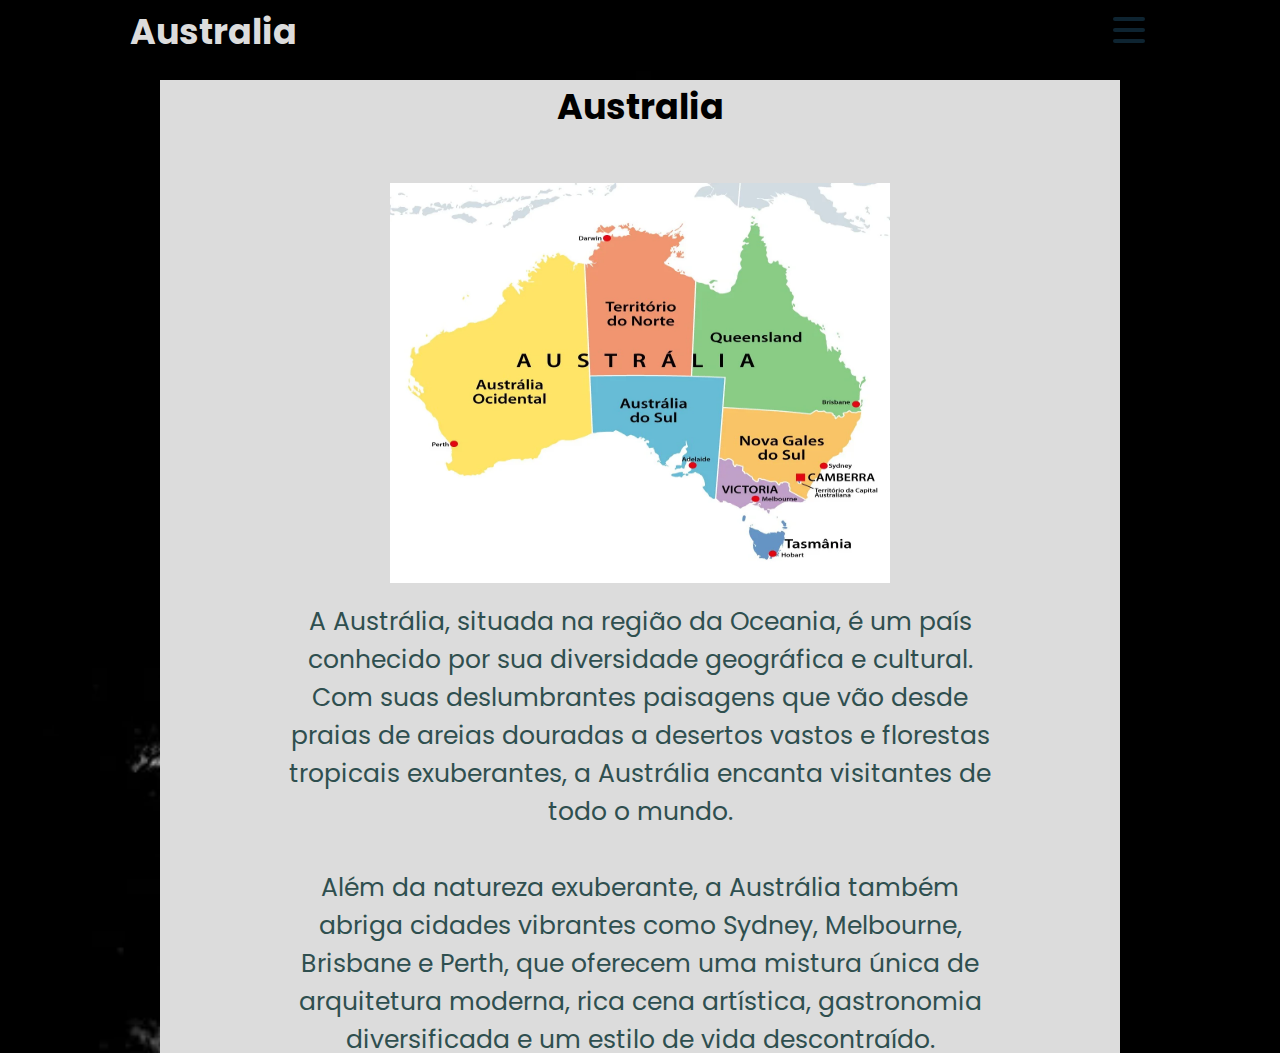
<file: index.html>
<html>
<head>
  <meta charset="utf-8" />
  <title>Australia</title>
  <link href="Css.css" rel="stylesheet" type="text/css" />
</head>
<body>
  <nav>
    <div class="navbar">
      <div class="container nav-container">
          <input class="checkbox" type="checkbox" name="" id="" />
          <div class="hamburger-lines">
            <span class="line line1"></span>
            <span class="line line2"></span>
            <span class="line line3"></span>
          </div>  
        <div class="logo">
          <h1>Australia</h1>
        </div>
        <div class="menu-items">
          <li><a href="#">Home</a></li>
          <li><a href="Paissagens.html">Locais</a></li>
          <li><a href="Animais.html">Animais</a></li>
       
        </div>
      </div>
    </div>
  </nav>
    <div id="faixa-cinza">
      <h1>Australia</h1>
     
          <img src="asa.webp"sssss alt="Imagem da Faixa" id="imgw">
    <div id="faixa-cinzas">
<p>A Austrália, situada na região da Oceania, é um país conhecido por sua diversidade geográfica e cultural. Com suas deslumbrantes paisagens que vão desde praias de areias douradas a desertos vastos e florestas tropicais exuberantes, a Austrália encanta visitantes de todo o mundo.
     
Além da natureza exuberante, a Austrália também abriga cidades vibrantes como Sydney, Melbourne, Brisbane e Perth, que oferecem uma mistura única de arquitetura moderna, rica cena artística, gastronomia diversificada e um estilo de vida descontraído.

A cultura australiana é influenciada pela herança aborígene e pelas tradições trazidas pelos colonizadores europeus. O país também é famoso por sua vida selvagem única, incluindo coalas, cangurus e uma variedade de espécies marinhas.

Com um povo acolhedor e uma qualidade de vida invejável, a Austrália se destaca como um destino turístico imperdível e um lugar fascinante para se viver e explorar.</p>
        </div>

</div>
</body>
</html>
</file>
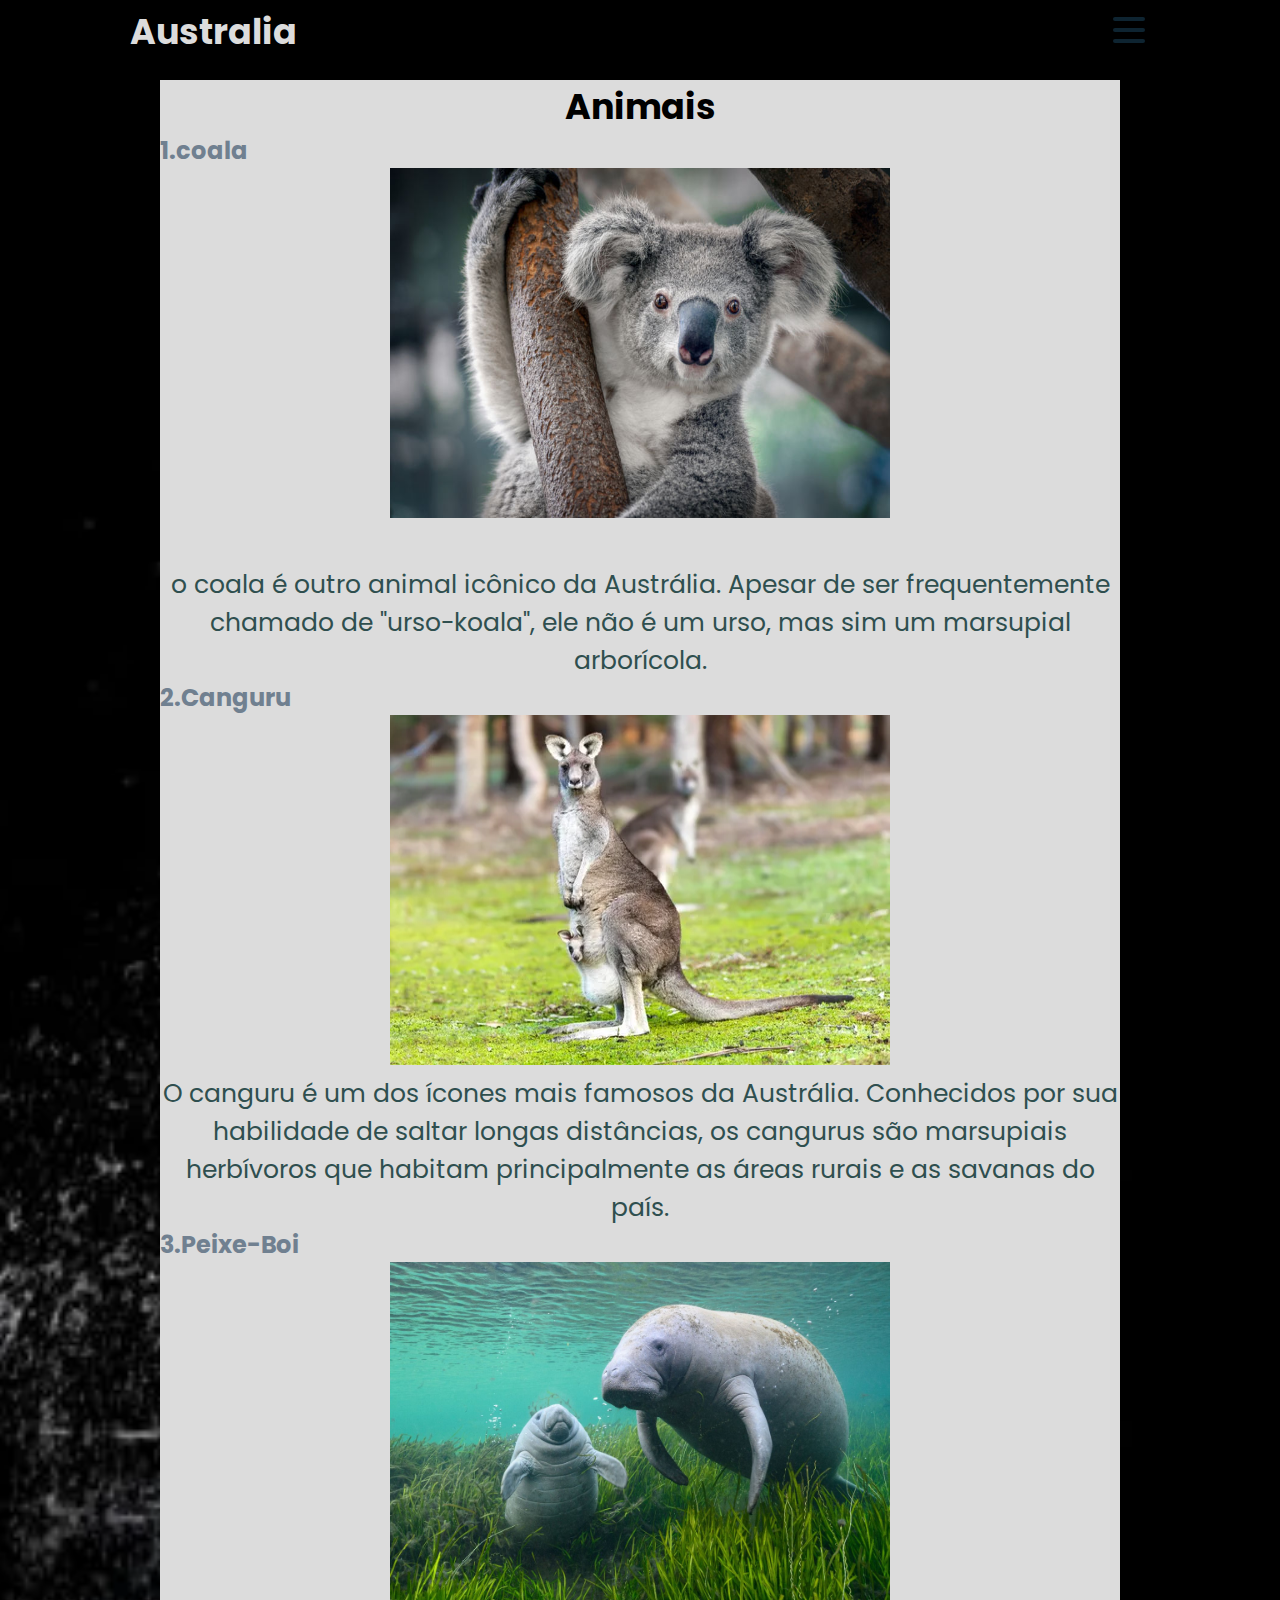
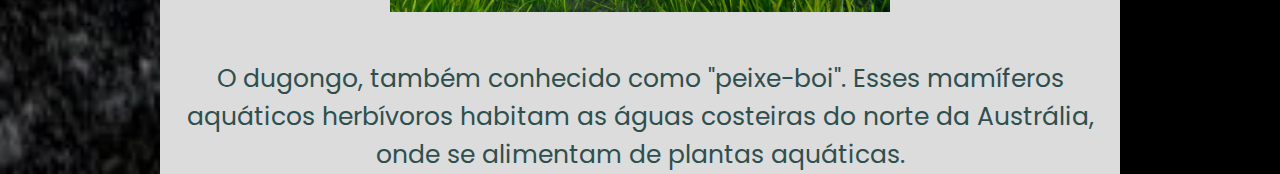
<file: Animais.html>
<html>
<head>
  <meta charset="utf-8" />
  <title>Australia</title>
  <link href="Css.css" rel="stylesheet" type="text/css" />
</head>
<body>
  <nav>
    <div class="navbar">
      <div class="container nav-container">
          <input class="checkbox" type="checkbox" name="" id="" />
          <div class="hamburger-lines">
            <span class="line line1"></span>
            <span class="line line2"></span>
            <span class="line line3"></span>
          </div>  
        <div class="logo">
          <h1>Australia</h1>
        </div>
        <div class="menu-items">
          <li><a href="index.html">Home</a></li>
          <li><a href="Paissagens.html">Locais</a></li>
          <li><a href="Animais.html">Animais</a></li>
       
        </div>
      </div>
    </div>
  </nav>
    <div id="faixa-cinza">
      <h1>Animais</h1>
        <h2>1.coala</h2>
          <img src="coala.jpg" alt="Imagem da Faixa" id="img">
       
        <p id="pi">
        o coala é outro animal icônico da Austrália. Apesar de ser frequentemente chamado de "urso-koala", ele não é um urso, mas sim um marsupial arborícola.</p>
        
        
        <h2>2.Canguru</h2>
          <img src="canguru.webp" alt="Imagem da Faixa" id="img">
  
        <p id="pi">O canguru é um dos ícones mais famosos da Austrália. Conhecidos por sua habilidade de saltar longas distâncias, os cangurus são marsupiais herbívoros que habitam principalmente as áreas rurais e as savanas do país.</p>
        
        <h2>3.Peixe-Boi</h2>
          <img src="24.jpg" alt="Imagem da Faixa" id="img">
        
        <p id="pi">
        O dugongo, também conhecido como "peixe-boi". Esses mamíferos aquáticos herbívoros habitam as águas costeiras do norte da Austrália, onde se alimentam de plantas aquáticas.</p>
       

</div>
</body>
</html>
</file>
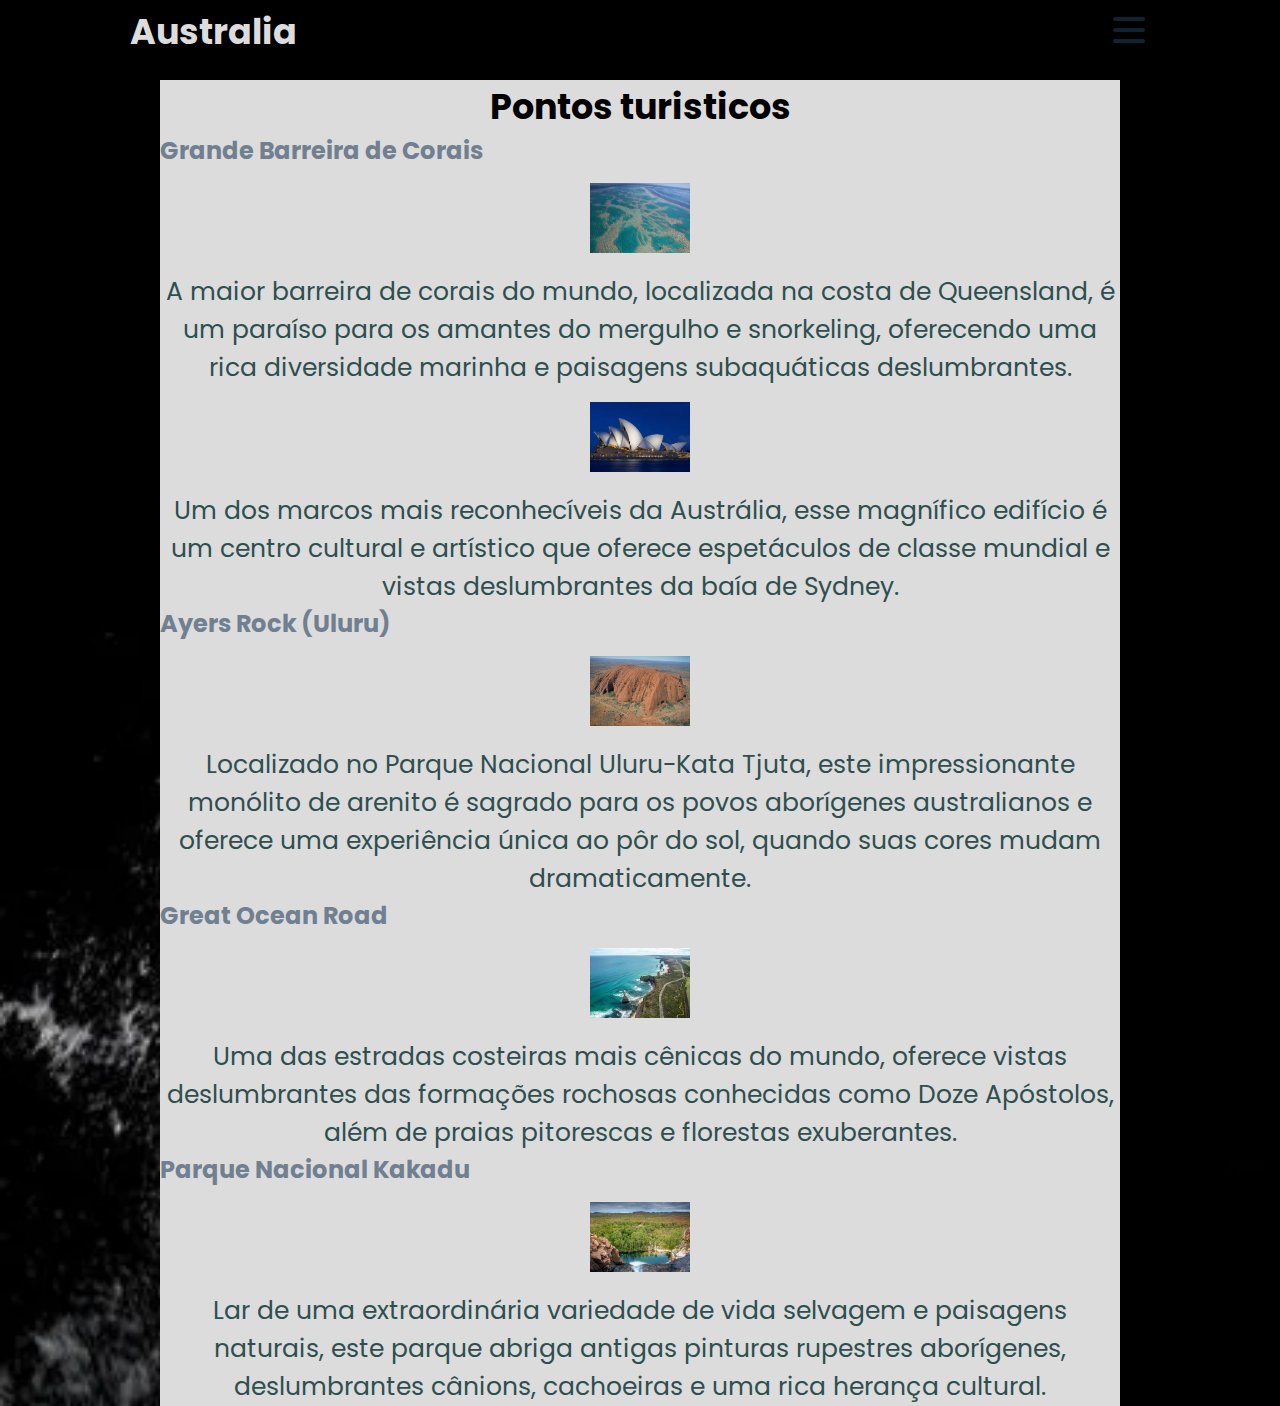
<file: Paissagens.html>
<html>
<head>
  <meta charset="utf-8" />
  <title>Australia</title>
  <link href="Css.css" rel="stylesheet" type="text/css" />
</head>
<body>
  <nav>
    <div class="navbar">
      <div class="container nav-container">
          <input class="checkbox" type="checkbox" name="" id="" />
          <div class="hamburger-lines">
            <span class="line line1"></span>
            <span class="line line2"></span>
            <span class="line line3"></span>
          </div>  
        <div class="logo">
          <h1>Australia</h1>
        </div>
        <div class="menu-items">
          <li><a href="index.html">Home</a></li>
          <li><a href="Paissagens.html">Locais</a></li>
          <li><a href="Animais.html">Animais</a></li>
         
        </div>
      </div>
    </div>
  </nav>
    <div id="faixa-cinza">
      <h1>Pontos turisticos</h1>
<ol>
  <li>
      <h2>Grande Barreira de Corais</h2>
    <img src="grande_barreira.webp" alt="Grande Barreira de Corais" class="imagem-lista">
    <p>A maior barreira de corais do mundo, localizada na costa de Queensland, é um paraíso para os amantes do mergulho e snorkeling, oferecendo uma rica diversidade marinha e paisagens subaquáticas deslumbrantes.</p>
  </li>
  <li>
    <img src="images.jpg" alt="Sydney Opera House" class="imagem-lista">
    <p>Um dos marcos mais reconhecíveis da Austrália, esse magnífico edifício é um centro cultural e artístico que oferece espetáculos de classe mundial e vistas deslumbrantes da baía de Sydney.</p>
  </li>
  <li>
      <h2>Ayers Rock (Uluru)</h2>
    <img src="face-Uluru-Ayers-Rock-Australia-Northern-Territory.webp" alt="Ayers Rock (Uluru)" class="imagem-lista">
    <p>Localizado no Parque Nacional Uluru-Kata Tjuta, este impressionante monólito de arenito é sagrado para os povos aborígenes australianos e oferece uma experiência única ao pôr do sol, quando suas cores mudam dramaticamente.</p>
  </li>
  <li>
      <h2>Great Ocean Road</h2>
    <img src="images%20(1).jpg" alt="Great Ocean Road" class="imagem-lista">
    <p>Uma das estradas costeiras mais cênicas do mundo, oferece vistas deslumbrantes das formações rochosas conhecidas como Doze Apóstolos, além de praias pitorescas e florestas exuberantes.</p>
  </li>
  <li>
      <h2>Parque Nacional Kakadu</h2>
    <img src="par.jpg" alt="Parque Nacional Kakadu" class="imagem-lista">
    <p>Lar de uma extraordinária variedade de vida selvagem e paisagens naturais, este parque abriga antigas pinturas rupestres aborígenes, deslumbrantes cânions, cachoeiras e uma rica herança cultural.</p>
  </li>
</ol>
</div>
</body>
</html>
</file>
<file: Css.css>
@import url("https://fonts.googleapis.com/css2?family=Poppins:ital,wght@0,100;0,200;0,300;0,400;0,500;0,600;0,700;0,800;0,900;1,100;1,200;1,300;1,400;1,500;1,600;1,700;1,800;1,900&display=swap");

* {
  margin: 0;
  padding: 0;
  box-sizing: border-box;
}

body {
  font-family: "Poppins", sans-serif;
  background:black;
  background-image: url("3.webp");
  background-repeat: repeat;
  background-size: cover;
}

body:hover {
  background-position: bottom;
}

p{
    color:darkslategray;
    white-space: pre-line;
    margin-top: 20px;
    font-size: 25px;
        
}
h1{
    font-size: 35px;
    
}
h2{
    text-align: left;

    color: #708090;
}
#hd{
    color:black;
 
}
#pi{

    margin-top: 10PX;
}
.container {
  max-width: 1050px;
  width: 90%;
  margin: auto;
}

.navbar {
  width: 100%;
  background-color: #000;
}

.nav-container {
  display: flex;
  justify-content: space-between;
  align-items: center;
  height: 62px;
}

.navbar .menu-items {
  display: flex;
}

.navbar .nav-container li {
  list-style: none;
}

.navbar .nav-container a {
  text-decoration: none;
  color: #0e2431;
  font-weight: 500;
  font-size: 1.2rem;
  padding: 0.9rem;
}

.navbar .nav-container a:hover{
    font-weight: bolder;
}

.nav-container {
  display: block;
  position: relative;
  height: 60px;
}

.nav-container .checkbox {
  position: absolute;
  display: block;
  height: 32px;
  width: 32px;
  top: 20px;
  right: 20px;
  z-index: 5;
  opacity: 0;
  cursor: pointer;
}

.nav-container .hamburger-lines {
  display: block;
  height: 26px;
  width: 32px;
  position: absolute;
  top: 17px;
  right: 20px;
  z-index: 2;
  display: flex;
  flex-direction: column;
  justify-content: space-between;
}

.nav-container .hamburger-lines .line {
  display: block;
  height: 4px;
  width: 100%;
  border-radius: 10px;
  background: #0e2431;
}

.nav-container .hamburger-lines .line1 {
  transform-origin: 0% 0%;
  transition: transform 0.4s ease-in-out;
}

.nav-container .hamburger-lines .line2 {
  transition: transform 0.2s ease-in-out;
}

.nav-container .hamburger-lines .line3 {
  transform-origin: 0% 100%;
  transition: transform 0.4s ease-in-out;
}

.navbar .menu-items {
  padding-top: 120px;
  box-shadow: inset 0 0 2000px rgba(255, 255, 255, .5);
  height: 100vh;
  width: 100%;
  transform: translate(-150%);
  display: flex;
  flex-direction: column;
  margin-left: -40px;
  padding-left: 50px;
  transition: transform 0.5s ease-in-out;
  text-align: center;
}

.navbar .menu-items li {
  margin-bottom: 1.2rem;
  font-size: 1.5rem;
  font-weight: 500;
}

.logo {
  position: absolute;
  top: 5px;
  left: 15px;
  font-size: 1.2rem;
  color: #DCDCDC;
  z-index:20;
}

.nav-container input[type="checkbox"]:checked ~ .menu-items {
  transform: translateX(0);
}

.nav-container input[type="checkbox"]:checked ~ .hamburger-lines .line1 {
  transform: rotate(45deg);
}

.nav-container input[type="checkbox"]:checked ~ .hamburger-lines .line2 {
  transform: scaleY(0);
}

.nav-container input[type="checkbox"]:checked ~ .hamburger-lines .line3 {
  transform: rotate(-45deg);
}
#faixa-cinza {
  width: 75%; /* Largura total da tela */
  height: auto; /* Altura da faixa */
  background-color: #DCDCDC;
  opacity: 0,4; /* Cor cinza clara */
  margin: 0 auto; /* Centraliza a faixa na tela */
  text-align: center; /* Alinha o texto e as imagens no centro da faixa */
  margin-top: 20px;
  overflow: hidden;
}
#faixa-cinzas {
  width: 75%; /* Largura total da tela */
  height: 50%; /* Altura da faixa */
  background-color: #DCDCDC; /* Cor cinza clara */
  margin:  auto; /* Centraliza a faixa na tela */
  text-align: center; /* Alinha o texto e as imagens no centro da faixa */
}
#img{
    width:500px;
    height: 350px;
}
#imgw{
    width: 500px;
    height: 400px;
    margin-top: 50px;
    
}
.imagem-lista {
  width: 100px;
  height: 70px;
    margin-top: 15px;
}
</file>
